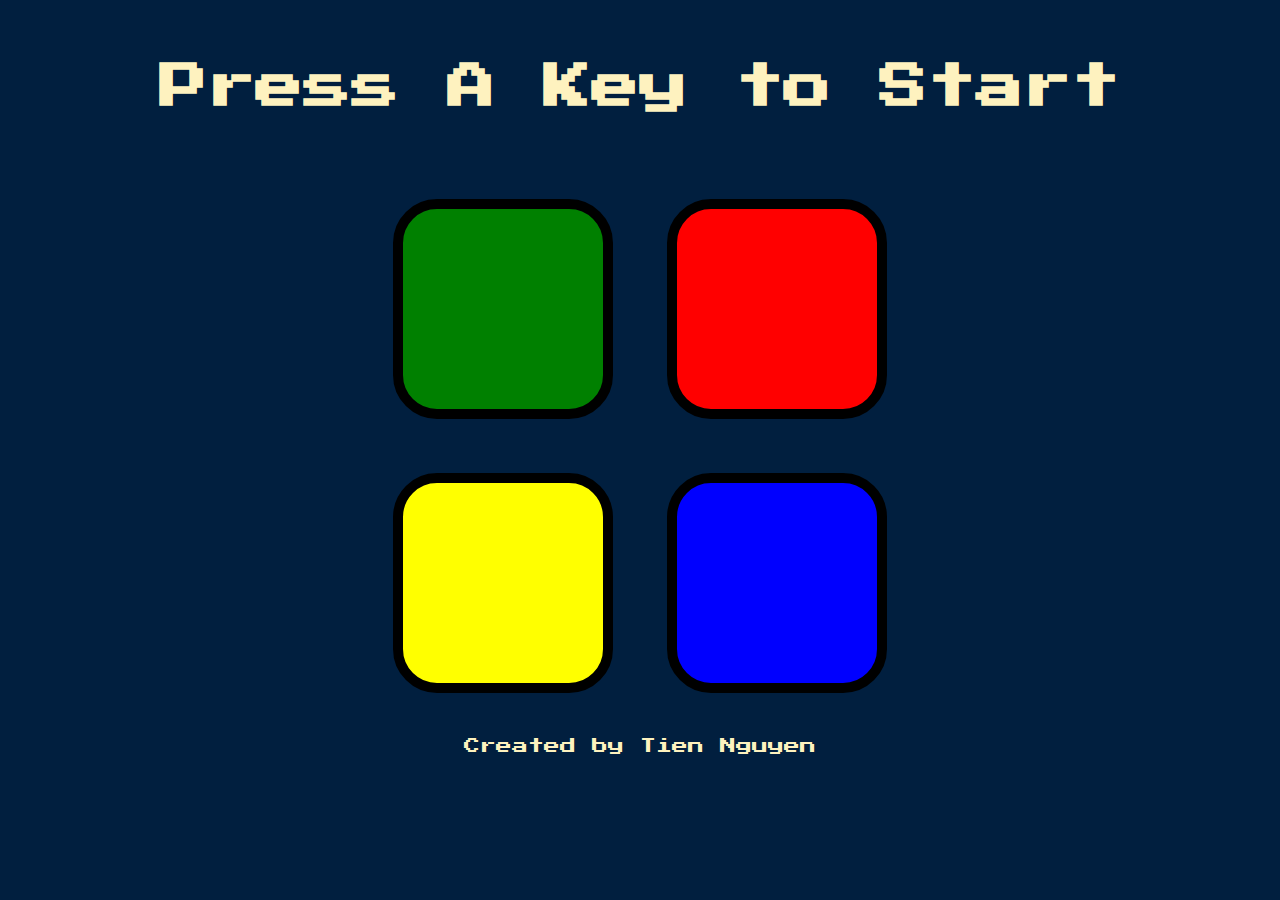
<file: index.html>
<!DOCTYPE html>
<html lang="en" dir="ltr">
  <head>
    <meta charset="utf-8" />
    <title>Simon</title>
    <link rel="stylesheet" href="styles.css" />
    <link
      href="https://fonts.googleapis.com/css?family=Press+Start+2P"
      rel="stylesheet"
    />
  </head>

  <body>
    <h1 id="level-title">Press A Key to Start</h1>
    <div class="container">
      <div lass="row">
        <div type="button" id="green" class="btn green"></div>

        <div type="button" id="red" class="btn red"></div>
      </div>

      <div class="row">
        <div type="button" id="yellow" class="btn yellow"></div>
        <div type="button" id="blue" class="btn blue"></div>
      </div>
      <p class="highScore"></p>
      <p class="credit">
        Created by Tien Nguyen
      </p>
    </div>

    <script src="https://ajax.googleapis.com/ajax/libs/jquery/3.4.1/jquery.min.js"></script>
    <script src="game.js" charset="utf-8"></script>
  </body>
</html>
</file>
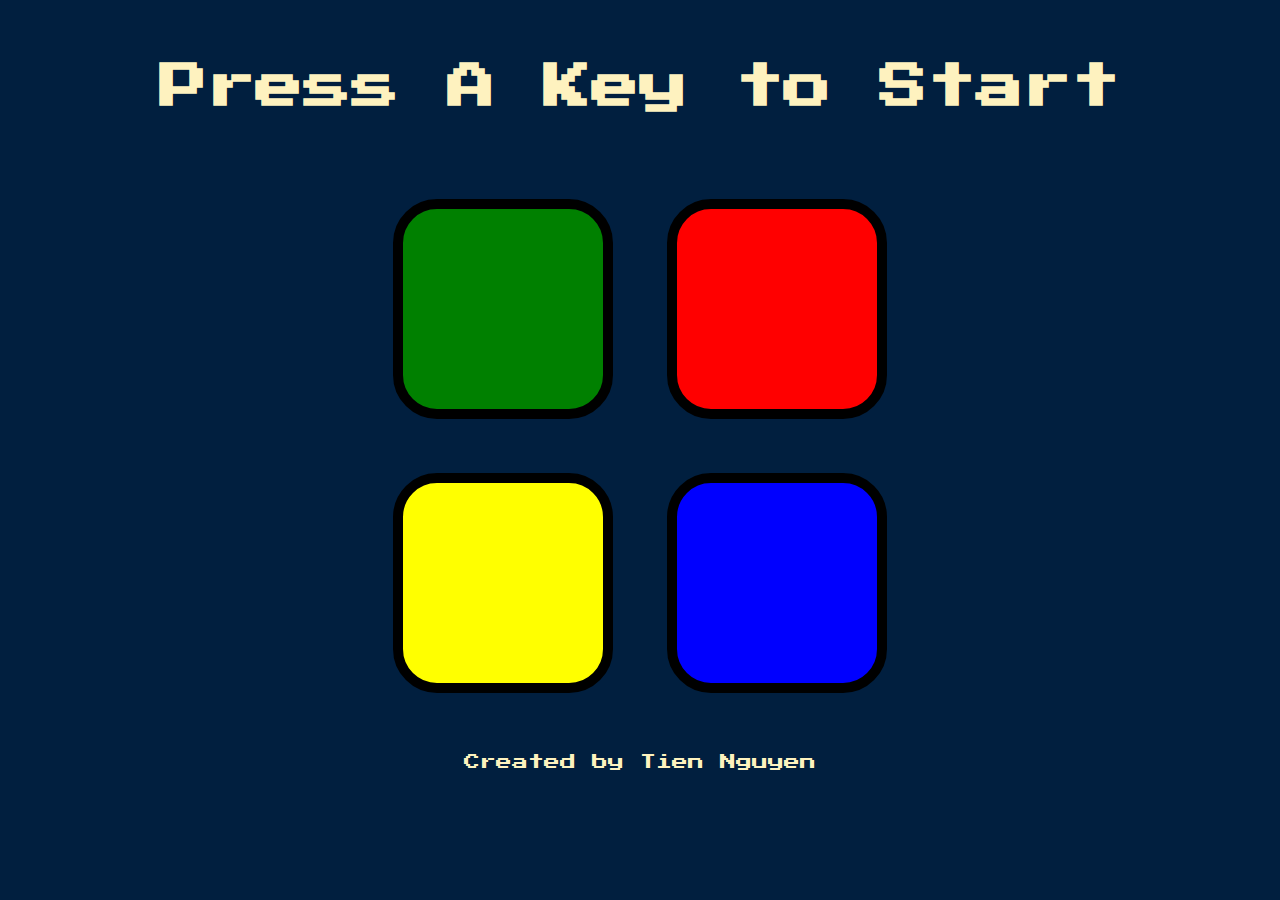
<file: public/index.html>
<!DOCTYPE html>
<html lang="en" dir="ltr">
  <head>
    <meta charset="utf-8" />
    <title>Simon</title>
    <link rel="stylesheet" href="styles.css" />
    <link
      href="https://fonts.googleapis.com/css?family=Press+Start+2P"
      rel="stylesheet"
    />
  </head>

  <body>
    <h1 id="level-title">Press A Key to Start</h1>
    <div class="container">
      <div lass="row">
        <div type="button" id="green" class="btn green"></div>

        <div type="button" id="red" class="btn red"></div>
      </div>

      <div class="row">
        <div type="button" id="yellow" class="btn yellow"></div>
        <div type="button" id="blue" class="btn blue"></div>
      </div>
      <p class="highScore"></p>
      <p class="credit">
        Created by Tien Nguyen
      </p>
    </div>

    <script src="https://ajax.googleapis.com/ajax/libs/jquery/3.4.1/jquery.min.js"></script>
    <script src="game.js" charset="utf-8"></script>
  </body>
</html>
</file>
<file: styles.css>
body {
  text-align: center;
  background-color: #011F3F;
}

#level-title {
  font-family: 'Press Start 2P', cursive;
  font-size: 3rem;
  margin:  5%;
  color: #FEF2BF;
}

.container {
  display: block;
  width: 50%;
  margin: auto;

}

.btn {
  margin: 25px;
  display: inline-block;
  height: 200px;
  width: 200px;
  border: 10px solid black;
  border-radius: 20%;
}

.game-over {
  background-color: red;
  opacity: 0.8;
}

.red {
  background-color: red;
}

.green {
  background-color: green;
}

.blue {
  background-color: blue;
}

.yellow {
  background-color: yellow;
}

.pressed {
  box-shadow: 0 0 20px white;
  background-color: grey;
}

.credit {
  font-family: 'Press Start 2p', cursive;
  font-size: 1rem;
  color: #FEF2BF;
}
</file>
<file: public/styles.css>
body {
  text-align: center;
  background-color: #011f3f;
}

#level-title {
  font-family: 'Press Start 2P', cursive;
  font-size: 3rem;
  margin: 5%;
  color: #fef2bf;
}

.container {
  display: block;
  width: 50%;
  margin: auto;
}

.btn {
  margin: 25px;
  display: inline-block;
  height: 200px;
  width: 200px;
  border: 10px solid black;
  border-radius: 20%;
}

.game-over {
  background-color: red;
  opacity: 0.8;
}

.red {
  background-color: red;
}

.green {
  background-color: green;
}

.blue {
  background-color: blue;
}

.yellow {
  background-color: yellow;
}

.pressed {
  box-shadow: 0 0 20px white;
  background-color: grey;
}

.credit {
  font-family: 'Press Start 2p', cursive;
  font-size: 1rem;
  color: #fef2bf;
}

.highScore {
  font-family: 'Press Start 2p', cursive;
  font-size: 2rem;
  color: #fef2bf;
}
</file>
